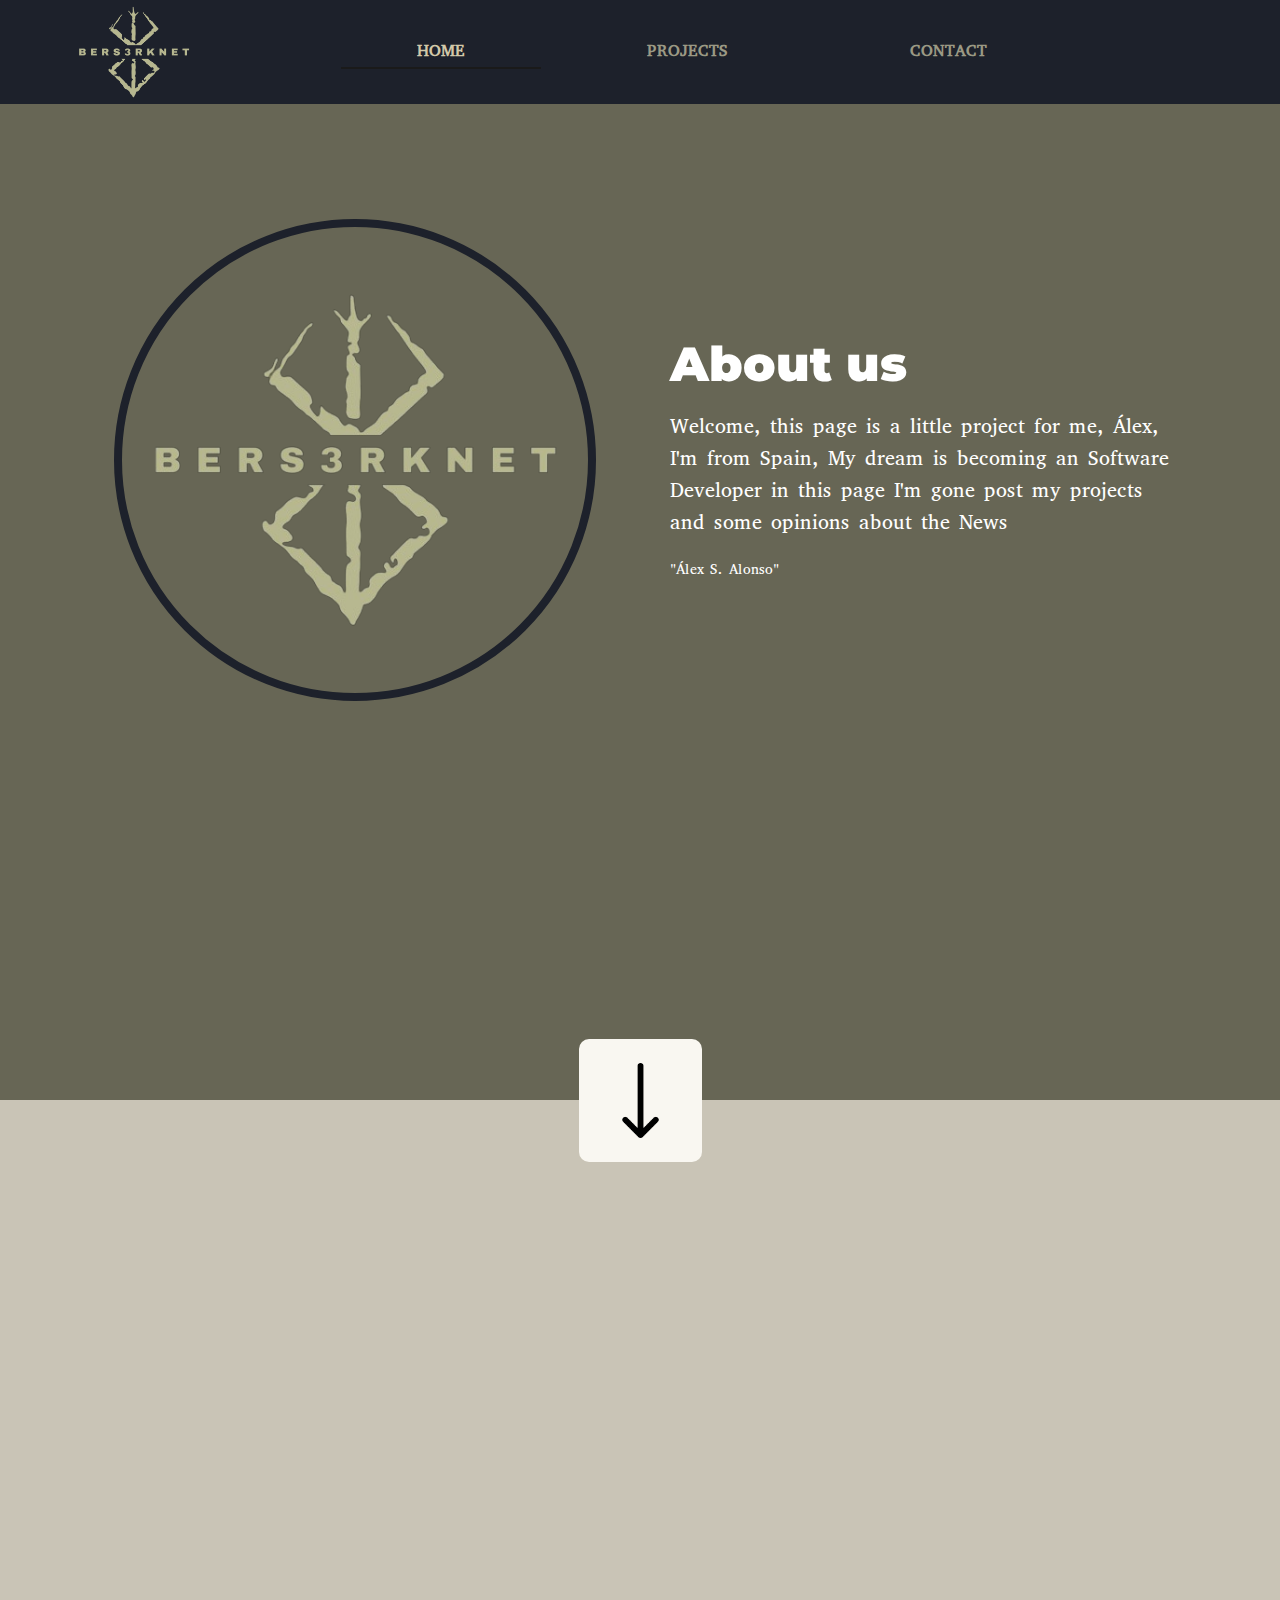
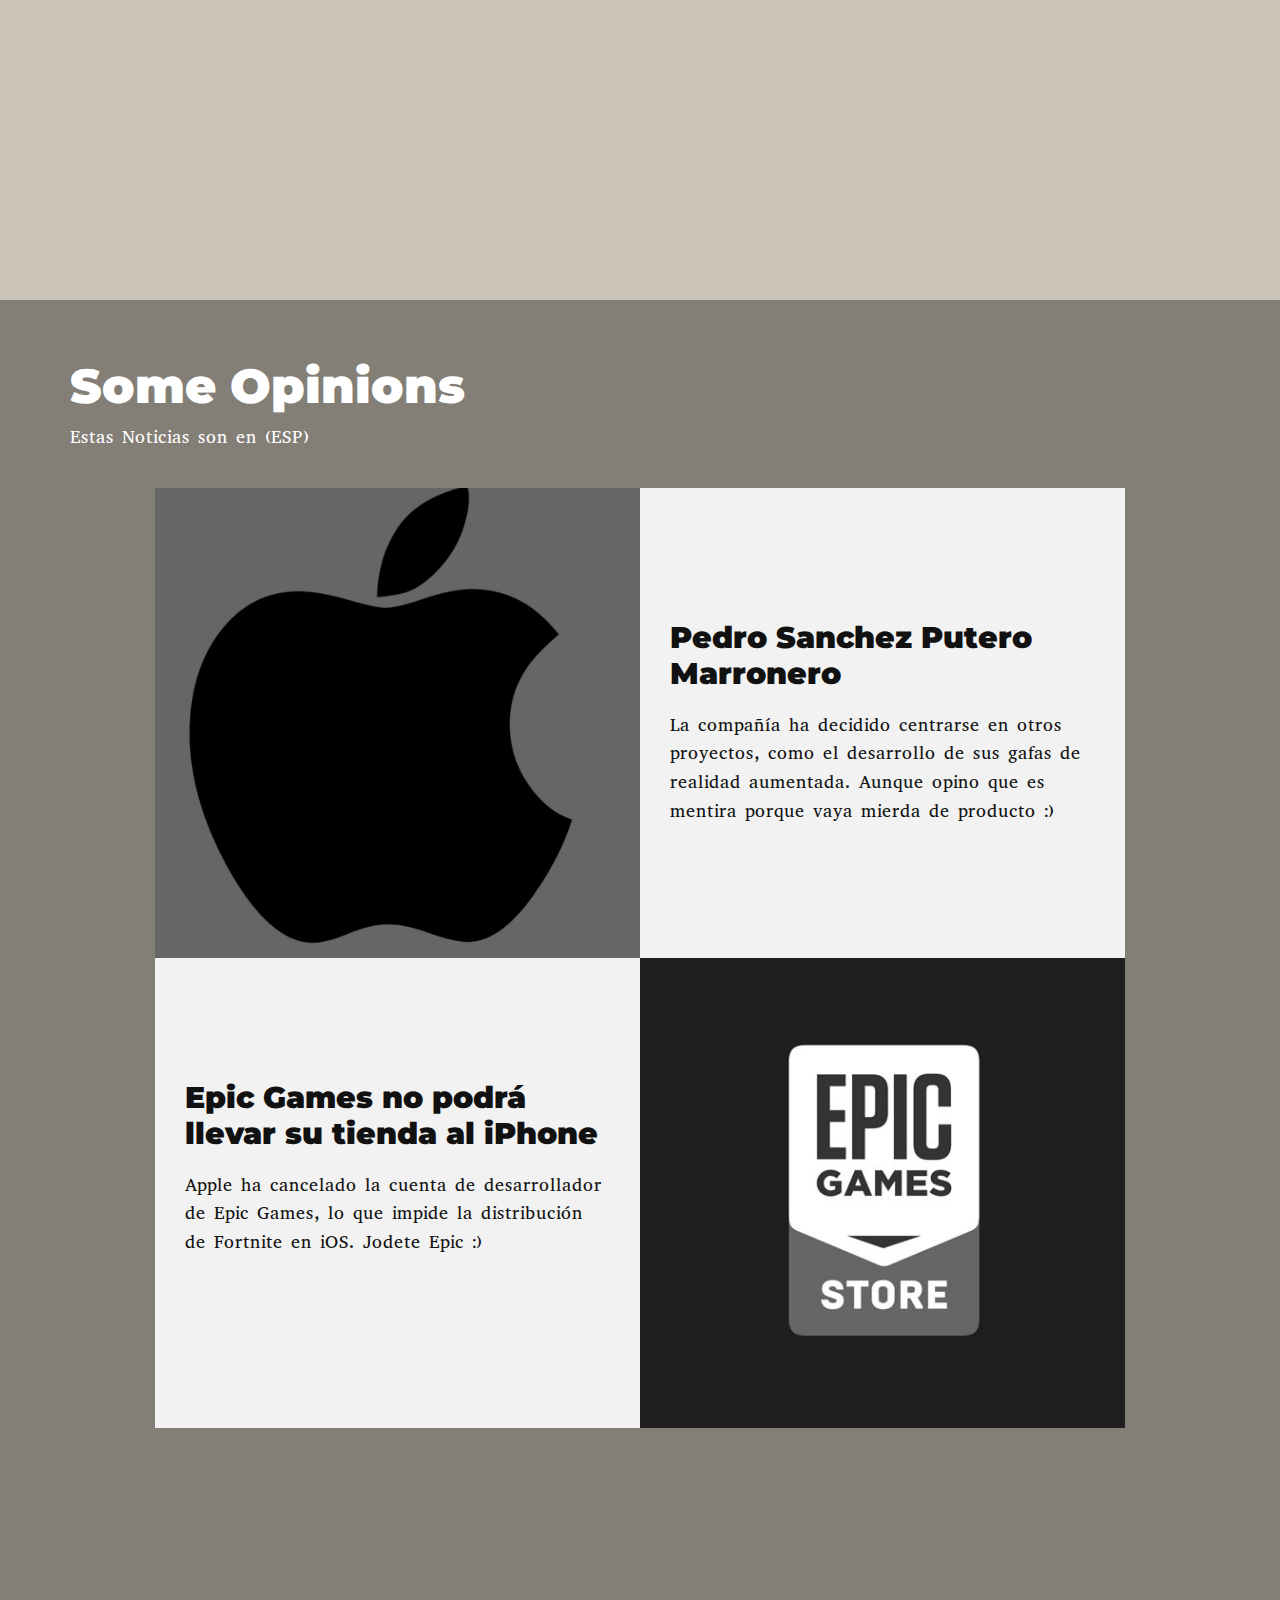
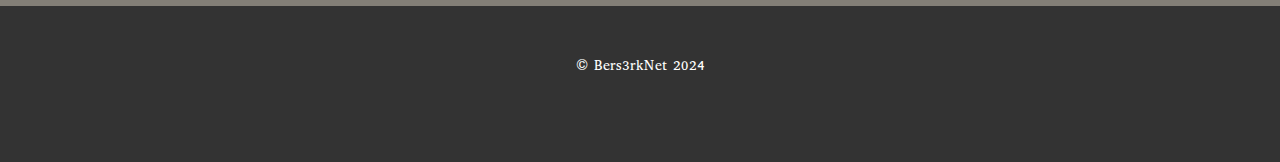
<file: index.html>
<!DOCTYPE html>
<html style="font-size: 16px;" lang="es"><head>
    <meta name="viewport" content="width=device-width, initial-scale=1.0">
    <meta charset="utf-8">
    <meta name="keywords" content="Proyecto​">
    <meta name="description" content="">
    <title>Home</title>
    <link rel="stylesheet" href="nicepage.css" media="screen">
<link rel="stylesheet" href="Home.css" media="screen">
    <script class="u-script" type="text/javascript" src="jquery-1.9.1.min.js" defer=""></script>
    <script class="u-script" type="text/javascript" src="nicepage.js" defer=""></script>
    <link id="u-theme-google-font" rel="stylesheet" href="https://fonts.googleapis.com/css?family=Abyssinica+SIL:400">
    <link id="u-page-google-font" rel="stylesheet" href="https://fonts.googleapis.com/css?family=Montserrat:100,100i,200,200i,300,300i,400,400i,500,500i,600,600i,700,700i,800,800i,900,900i">
    
    
    
    
    
    
    <script type="application/ld+json">{
		"@context": "http://schema.org",
		"@type": "Organization",
		"name": "Bers3rkNet",
		"url": "/",
		"logo": "images/logo.png"
}</script>
    <meta name="theme-color" content="#595650">
    <meta property="og:title" content="Home">
    <meta property="og:description" content="">
    <meta property="og:type" content="website">
    <link rel="canonical" href="/">
  <meta data-intl-tel-input-cdn-path="intlTelInput/"></head>
  <body data-home-page="https://bers3rknet.nicepage.io/index.html?version=ae105687-ed9c-8b6d-778a-a7535161b0ea" data-home-page-title="Home" data-path-to-root="./images" data-include-products="false" class="u-body u-overlap u-overlap-contrast u-overlap-transparent u-palette-1-base u-xl-mode" data-lang="es"><header class="u-align-center-sm u-align-center-xs u-clearfix u-header u-palette-2-base u-sticky u-sticky-aa72 u-header" id="sec-204b"><div class="u-clearfix u-sheet u-sheet-1">
        <a href="index.html" class="u-image u-logo u-image-1" data-image-width="500" data-image-height="500" title="Home">
          <img src="images/logo.png" class="u-logo-image u-logo-image-1">
        </a>
        <nav class="u-align-left u-menu u-menu-one-level u-offcanvas u-menu-1" data-position="menu" data-responsive-from="MD">
          <div class="menu-collapse" style="font-size: 1rem; letter-spacing: 0px; font-weight: 700; text-transform: uppercase;">
            <a class="u-button-style u-custom-active-border-color u-custom-border u-custom-border-color u-custom-borders u-custom-hover-border-color u-custom-padding-bottom u-custom-text-active-color u-custom-text-color u-custom-text-hover-color u-custom-top-bottom-menu-spacing u-nav-link" href="#" style="padding: 8px 4px; font-size: calc(1em + 16px);">
              <svg class="u-svg-link" preserveAspectRatio="xMidYMin slice" viewBox="0 0 302 302" style=""><use xlink:href="#svg-8a8f"></use></svg>
              <svg xmlns="http://www.w3.org/2000/svg" xmlns:xlink="http://www.w3.org/1999/xlink" version="1.1" id="svg-8a8f" x="0px" y="0px" viewBox="0 0 302 302" style="enable-background:new 0 0 302 302;" xml:space="preserve" class="u-svg-content"><g><rect y="36" width="302" height="30"></rect><rect y="236" width="302" height="30"></rect><rect y="136" width="302" height="30"></rect>
</g><g></g><g></g><g></g><g></g><g></g><g></g><g></g><g></g><g></g><g></g><g></g><g></g><g></g><g></g><g></g></svg>
            </a>
          </div>
          <div class="u-custom-menu u-nav-container">
            <ul class="u-nav u-spacing-30 u-unstyled u-nav-1"><li class="u-nav-item"><a class="u-border-2 u-border-active-grey-90 u-border-hover-grey-50 u-border-no-left u-border-no-right u-border-no-top u-button-style u-nav-link u-text-active-palette-3-light-1 u-text-hover-palette-5-light-3 u-text-palette-5-dark-1" href="index.html" style="padding: 8px 76px;">Home</a>
</li><li class="u-nav-item"><a class="u-border-2 u-border-active-grey-90 u-border-hover-grey-50 u-border-no-left u-border-no-right u-border-no-top u-button-style u-nav-link u-text-active-palette-3-light-1 u-text-hover-palette-5-light-3 u-text-palette-5-dark-1" href="Projects.html" style="padding: 8px 76px;">Projects</a>
</li><li class="u-nav-item"><a class="u-border-2 u-border-active-grey-90 u-border-hover-grey-50 u-border-no-left u-border-no-right u-border-no-top u-button-style u-nav-link u-text-active-palette-3-light-1 u-text-hover-palette-5-light-3 u-text-palette-5-dark-1" href="Contact.html" style="padding: 8px 71px 8px 76px;">Contact</a>
</li></ul>
          </div>
          <div class="u-custom-menu u-nav-container-collapse">
            <div class="u-align-center u-black u-container-style u-inner-container-layout u-opacity u-opacity-85 u-sidenav u-sidenav-1" data-offcanvas-width="150">
              <div class="u-inner-container-layout u-sidenav-overflow">
                <div class="u-menu-close"></div>
                <ul class="u-align-center u-nav u-popupmenu-items u-unstyled u-nav-2"><li class="u-nav-item"><a class="u-button-style u-nav-link" href="index.html">Home</a>
</li><li class="u-nav-item"><a class="u-button-style u-nav-link" href="Projects.html">Projects</a>
</li><li class="u-nav-item"><a class="u-button-style u-nav-link" href="Contact.html">Contact</a>
</li></ul>
              </div>
            </div>
            <div class="u-black u-menu-overlay u-opacity u-opacity-70"></div>
          </div>
        </nav>
      </div><style class="u-sticky-style" data-style-id="aa72">.u-sticky-fixed.u-sticky-aa72:before, .u-body.u-sticky-fixed .u-sticky-aa72:before {
borders: top right bottom left !important; border-color: #1d212b !important; border-width: 2px !important
}</style></header>
    <section class="u-clearfix u-palette-5-dark-2 u-section-1" id="sec-9891">
      <div class="u-clearfix u-sheet u-sheet-1">
        <div class="data-layout-selected u-clearfix u-expanded-width u-layout-wrap u-layout-wrap-1">
          <div class="u-layout">
            <div class="u-layout-row">
              <div class="u-container-style u-layout-cell u-size-30 u-layout-cell-1">
                <div class="u-container-layout u-container-layout-1">
                  <div class="u-border-8 u-border-palette-2-base u-image u-image-circle u-image-1" alt="" data-image-width="500" data-image-height="500"></div>
                </div>
              </div>
              <div class="u-container-style u-layout-cell u-size-30 u-layout-cell-2">
                <div class="u-container-layout u-container-layout-2">
                  <h2 class="u-text u-text-default-lg u-text-default-md u-text-default-xl u-text-1" data-animation-name="customAnimationIn" data-animation-duration="2000" data-animation-delay="0">About us </h2>
                  <p class="u-text u-text-default u-text-2"> Welcome, this page is a little project for me, Álex, I'm from Spain, My dream is becoming an Software Developer in this page I'm gone post my projects and some opinions about the News </p>
                  <p class="u-text u-text-default u-text-3">"Álex S. Alonso" </p>
                </div>
              </div>
            </div>
          </div>
        </div>
      </div>
    </section>
    <section class="u-align-center u-clearfix u-palette-4-light-1 u-section-2" id="carousel_b2f8">
      
      
      
      
      
      
      
      
      
      <div class="u-clearfix u-sheet u-sheet-1"><span class="u-align-center u-file-icon u-icon u-icon-rounded u-palette-3-light-3 u-radius u-icon-1" data-custom-animation="{&quot;animation&quot;:{&quot;XXL&quot;:{&quot;steps&quot;:[],&quot;hidden&quot;:false,&quot;start&quot;:{&quot;at&quot;:&quot;bottom&quot;,&quot;off&quot;:0},&quot;end&quot;:{&quot;at&quot;:&quot;top&quot;,&quot;off&quot;:0}},&quot;XL&quot;:{&quot;steps&quot;:[{&quot;dist&quot;:0.5,&quot;skip&quot;:0,&quot;blur&quot;:0,&quot;sticky&quot;:false,&quot;fixed&quot;:false,&quot;mx&quot;:0,&quot;my&quot;:0,&quot;op&quot;:1,&quot;rot&quot;:0,&quot;sx&quot;:1,&quot;sy&quot;:1,&quot;bgy&quot;:0}],&quot;hidden&quot;:false,&quot;start&quot;:{&quot;at&quot;:&quot;bottom&quot;,&quot;off&quot;:0},&quot;end&quot;:{&quot;at&quot;:&quot;top&quot;,&quot;off&quot;:0}},&quot;LG&quot;:{&quot;steps&quot;:[],&quot;hidden&quot;:false,&quot;start&quot;:{&quot;at&quot;:&quot;bottom&quot;,&quot;off&quot;:0},&quot;end&quot;:{&quot;at&quot;:&quot;top&quot;,&quot;off&quot;:0}},&quot;MD&quot;:{&quot;steps&quot;:[],&quot;hidden&quot;:false,&quot;start&quot;:{&quot;at&quot;:&quot;bottom&quot;,&quot;off&quot;:0},&quot;end&quot;:{&quot;at&quot;:&quot;top&quot;,&quot;off&quot;:0}},&quot;SM&quot;:{&quot;steps&quot;:[],&quot;hidden&quot;:true,&quot;start&quot;:{&quot;at&quot;:&quot;bottom&quot;,&quot;off&quot;:0},&quot;end&quot;:{&quot;at&quot;:&quot;top&quot;,&quot;off&quot;:0}},&quot;XS&quot;:{&quot;steps&quot;:[],&quot;hidden&quot;:true,&quot;start&quot;:{&quot;at&quot;:&quot;bottom&quot;,&quot;off&quot;:0},&quot;end&quot;:{&quot;at&quot;:&quot;top&quot;,&quot;off&quot;:0}}},&quot;container&quot;:&quot;&quot;}"><img src="images/545678-01c12dbf.png" alt=""></span>
        <h2 class="u-align-center u-text u-text-default u-text-palette-1-base u-text-1" data-animation-name="customAnimationIn" data-animation-duration="1500" data-animation-delay="500">Skills</h2>
        <div class="u-expanded-width u-list u-list-1">
          <div class="u-repeater u-repeater-1">
            <div class="u-align-center u-border-2 u-border-grey-10 u-container-style u-list-item u-radius-20 u-repeater-item u-shape-rectangle u-video-cover u-white u-list-item-1" data-animation-direction="Up" data-animation-name="customAnimationIn" data-animation-duration="1500">
              <div class="u-container-layout u-similar-container u-container-layout-1">
                <div class="u-container-align-center-md u-container-align-center-sm u-container-align-center-xs u-container-style u-expanded-width u-group u-shape-rectangle u-group-1">
                  <div class="u-container-layout"><span class="u-align-center u-file-icon u-hover-feature u-icon u-text-palette-3-base u-icon-2" data-animation-name="" data-animation-duration="0" data-animation-delay="0" data-animation-direction=""><img src="images/6132222-d18897ec.png" alt=""></span>
                    <h6 class="u-align-center u-hover-feature u-text u-text-palette-1-base u-text-2">C++ </h6>
                  </div>
                </div>
              </div>
            </div>
            <div class="u-align-center u-border-2 u-border-grey-10 u-container-style u-list-item u-radius-20 u-repeater-item u-shape-rectangle u-video-cover u-white u-list-item-2" data-animation-direction="Up" data-animation-name="customAnimationIn" data-animation-duration="1500">
              <div class="u-container-layout u-similar-container u-container-layout-3">
                <div class="u-container-style u-expanded-width u-group u-shape-rectangle u-group-2">
                  <div class="u-container-layout"><span class="u-align-center u-file-icon u-hover-feature u-icon u-text-palette-3-base u-icon-3" data-animation-name="" data-animation-duration="0" data-animation-delay="0" data-animation-direction=""><img src="images/1038032-6e60b612.png" alt=""></span>
                    <h6 class="u-align-center u-hover-feature u-text u-text-palette-1-base u-text-3">Esports </h6>
                  </div>
                </div>
              </div>
            </div>
            <div class="u-align-center u-border-2 u-border-grey-10 u-container-style u-list-item u-radius-20 u-repeater-item u-shape-rectangle u-video-cover u-white u-list-item-3" data-animation-direction="Up" data-animation-name="customAnimationIn" data-animation-duration="1500">
              <div class="u-container-layout u-similar-container u-container-layout-5">
                <div class="u-container-style u-expanded-width u-group u-shape-rectangle u-group-3">
                  <div class="u-container-layout"><span class="u-align-center u-file-icon u-hover-feature u-icon u-text-palette-3-base u-icon-4" data-animation-name="" data-animation-duration="0" data-animation-delay="0" data-animation-direction=""><img src="images/Captura_de_pantalla_2024-03-10_231313-removebg-preview-851af1f7.png" alt=""></span>
                    <h6 class="u-align-center u-hover-feature u-text u-text-palette-1-base u-text-4">Unity</h6>
                  </div>
                </div>
              </div>
            </div>
            <div class="u-align-center u-border-2 u-border-grey-10 u-container-style u-list-item u-radius-20 u-repeater-item u-shape-rectangle u-video-cover u-white u-list-item-4" data-animation-direction="Up" data-animation-name="customAnimationIn" data-animation-duration="1500">
              <div class="u-container-layout u-similar-container u-container-layout-7">
                <div class="u-container-style u-expanded-width u-group u-shape-rectangle u-group-4">
                  <div class="u-container-layout"><span class="u-align-center u-file-icon u-hover-feature u-icon u-text-palette-3-base u-icon-5" data-animation-name="" data-animation-duration="0" data-animation-delay="0" data-animation-direction=""><img src="images/14449398-af5b57f5.png" alt=""></span>
                    <h6 class="u-align-center u-hover-feature u-text u-text-palette-1-base u-text-5">Linux &amp; windows </h6>
                  </div>
                </div>
              </div>
            </div>
            <div class="u-align-center u-border-2 u-border-grey-10 u-container-style u-list-item u-radius-20 u-repeater-item u-shape-rectangle u-video-cover u-white u-list-item-5" data-animation-direction="Up" data-animation-name="customAnimationIn" data-animation-duration="1500">
              <div class="u-container-layout u-similar-container u-container-layout-9">
                <div class="u-container-style u-expanded-width u-group u-shape-rectangle u-group-5">
                  <div class="u-container-layout"><span class="u-align-center u-file-icon u-hover-feature u-icon u-text-palette-3-base u-icon-6" data-animation-name="" data-animation-duration="0" data-animation-delay="0" data-animation-direction=""><img src="images/1377790-e57f9c76.png" alt=""></span>
                    <h6 class="u-align-center u-hover-feature u-text u-text-palette-1-base u-text-6">VR</h6>
                  </div>
                </div>
              </div>
            </div>
          </div>
        </div>
      </div>
      
      
      
      
      
      
      
      
      
      
      
      
      
      
      
    </section>
    <section class="u-align-center u-clearfix u-palette-1-dark-1 u-section-3" id="carousel_a73a">
      <div class="u-clearfix u-sheet u-sheet-1">
        <h2 class="u-align-left u-text u-text-default u-text-1">Some Opinions </h2>
        <p class="u-align-left u-text u-text-default u-text-2">Estas Noticias son en (ESP)</p>
        <div class="data-layout-selected u-clearfix u-expanded-width-sm u-expanded-width-xs u-grey-60 u-layout-wrap u-layout-wrap-1">
          <div class="u-layout">
            <div class="u-layout-col">
              <div class="u-size-30">
                <div class="u-layout-row">
                  <div class="u-container-align-center u-container-style u-image u-image-default u-layout-cell u-size-30 u-image-1" data-image-width="552" data-image-height="586">
                    <div class="u-container-layout u-container-layout-1"></div>
                  </div>
                  <div class="u-container-align-left u-container-style u-grey-5 u-layout-cell u-size-30 u-layout-cell-2">
                    <div class="u-container-layout u-container-layout-2">
                      <h3 class="u-align-left u-text u-text-3"> Pedro Sanchez Putero Marronero</h3>
                      <p class="u-align-left u-text u-text-4"> La compañía ha decidido centrarse en otros proyectos, como el desarrollo de sus gafas de realidad aumentada. Aunque opino que es mentira porque vaya mierda de producto :)</p>
                    </div>
                  </div>
                </div>
              </div>
              <div class="u-size-30">
                <div class="u-layout-row">
                  <div class="u-container-align-left u-container-style u-grey-5 u-layout-cell u-size-30 u-layout-cell-3">
                    <div class="u-container-layout u-container-layout-3">
                      <h3 class="u-align-left u-text u-text-5"> Epic Games no podrá llevar su tienda al iPhone</h3>
                      <p class="u-align-left u-text u-text-6"> Apple ha cancelado la cuenta de desarrollador de Epic Games, lo que impide la distribución de Fortnite en iOS. Jodete Epic :)</p>
                    </div>
                  </div>
                  <div class="u-container-align-center u-container-style u-image u-layout-cell u-size-30 u-image-2" data-image-width="878" data-image-height="494">
                    <div class="u-container-layout u-container-layout-4"></div>
                  </div>
                </div>
              </div>
            </div>
          </div>
        </div>
      </div>
    </section>
    <style class="u-overlap-style">.u-overlap:not(.u-sticky-scroll) .u-header {
background-color: #1d212b !important; transparency: 100 !important
}</style>
    
    
    
    
    <footer class="u-align-center u-clearfix u-footer u-grey-80 u-footer" id="sec-9d95"><div class="u-clearfix u-sheet u-sheet-1">
        <p class="u-small-text u-text u-text-variant u-text-1">© Bers3rkNet​ 2024</p>
      </div></footer>
  
</body></html>
</file>
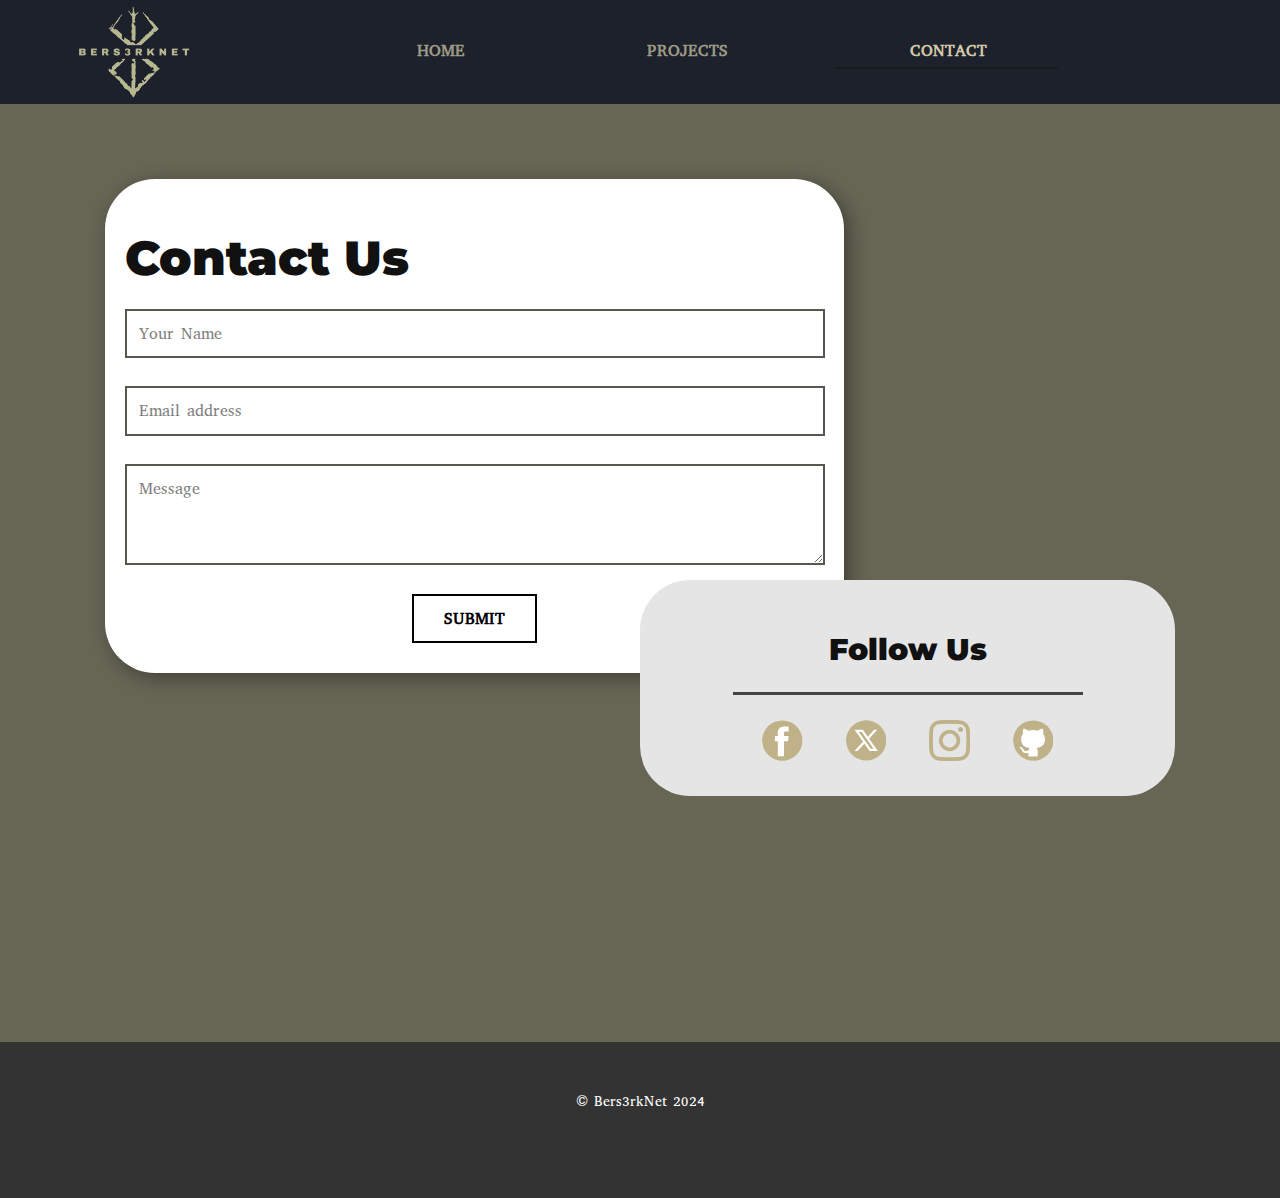
<file: Contact.html>
<!DOCTYPE html>
<html style="font-size: 16px;" lang="es"><head>
    <meta name="viewport" content="width=device-width, initial-scale=1.0">
    <meta charset="utf-8">
    <meta name="keywords" content="Proyecto​">
    <meta name="description" content="">
    <title>Contact</title>
    <link rel="stylesheet" href="./nicepage.css" media="screen">
<link rel="stylesheet" href="Contact.css" media="screen">
    <script class="u-script" type="text/javascript" src="./jquery-1.9.1.min.js" defer=""></script>
    <script class="u-script" type="text/javascript" src="./nicepage.js" defer=""></script>
    <meta name="referrer" content="origin">
    <link id="u-theme-google-font" rel="stylesheet" href="https://fonts.googleapis.com/css?family=Abyssinica+SIL:400">
    <link id="u-page-google-font" rel="stylesheet" href="https://fonts.googleapis.com/css?family=Montserrat:100,100i,200,200i,300,300i,400,400i,500,500i,600,600i,700,700i,800,800i,900,900i">
    
    
    
    
    <script type="application/ld+json">{
		"@context": "http://schema.org",
		"@type": "Organization",
		"name": "Bers3rkNet",
		"logo": "./images/logo.png"
}</script>
    <meta name="theme-color" content="#595650">
    <meta property="og:title" content="Contact">
    <meta property="og:description" content="">
    <meta property="og:type" content="website">
  <script>
    function gdprConfirmed() {
        return true;
    }
    function dynamicLoadScript(src) {
        var script = document.createElement('script');
        script.src = src && typeof src === 'string' ? src : 'https://www.google.com/recaptcha/api.js?render=6Le6TJQpAAAAAPBs5AmnxW7NNNov5ghSZXFm0aUK';
        script.async = true;
        document.body.appendChild(script);
        script.onload = function() {
            let event = new CustomEvent("recaptchaLoaded");
            document.dispatchEvent(event);
        };
    }
    document.addEventListener('DOMContentLoaded', function () {
        var confirmButton = document.querySelector('.u-cookies-consent .u-button-confirm');
        if (confirmButton) {
            confirmButton.onclick = dynamicLoadScript;
        }
    });
    </script>
    <script>
        document.addEventListener("DOMContentLoaded", function(){
            if (!gdprConfirmed()) {
                return;
            }
            dynamicLoadScript();
        });
    </script>
    <script>
        document.addEventListener("recaptchaLoaded", function() {
            if (!gdprConfirmed()) {
                return;
            }
            (function (grecaptcha, sitekey, actions) {
                var recaptcha = {
                    execute: function (action, submitFormCb) {
                        try {
                            grecaptcha.execute(
                                sitekey,
                                {action: action}
                            ).then(function (token) {
                                var forms = document.getElementsByTagName('form');

                                for (var i = 0; i < forms.length; i++) {
                                    var fields = forms[i].getElementsByTagName('input');

                                    for (var j = 0; j < fields.length; j++) {
                                        var field = fields[j];

                                        if ('recaptchaResponse' === field.getAttribute('name')) {
                                            field.setAttribute('value', token);
                                            break;
                                        }
                                    }
                                }
                                submitFormCb();
                            });
                        } catch (e) {
                            var formError = document.querySelector('.u-form-send-error');

                            if (formError) {
                                formError.innerText = 'Error de propietario del Sitio: ' + e.message.replace(/:[\s\S]*/, '');
                                formError.style.display = 'block';
                            }
                        }
                    },

                    executeContact: function (submitFormCb) {
                        recaptcha.execute(actions['contact'], submitFormCb);
                    }
                };

                window.recaptchaObject = recaptcha;
            })(
                grecaptcha,
                
                '6Le6TJQpAAAAAPBs5AmnxW7NNNov5ghSZXFm0aUK',
                {'contact': 'contact'}
            );
        });
    </script>
<meta data-intl-tel-input-cdn-path="intlTelInput/"></head>
  <body data-path-to-root="./" data-include-products="false" class="u-body u-overlap u-overlap-contrast u-overlap-transparent u-xl-mode" data-lang="es"><header class="u-align-center-sm u-align-center-xs u-clearfix u-header u-palette-2-base u-sticky u-sticky-aa72 u-header" id="sec-204b"><div class="u-clearfix u-sheet u-sheet-1">
        <a href="index.html" class="u-image u-logo u-image-1" data-image-width="500" data-image-height="500" title="Home">
          <img src="./images/logo.png" class="u-logo-image u-logo-image-1">
        </a>
        <nav class="u-align-left u-menu u-menu-one-level u-offcanvas u-menu-1" data-position="menu" data-responsive-from="MD">
          <div class="menu-collapse" style="font-size: 1rem; letter-spacing: 0px; font-weight: 700; text-transform: uppercase;">
            <a class="u-button-style u-custom-active-border-color u-custom-border u-custom-border-color u-custom-borders u-custom-hover-border-color u-custom-padding-bottom u-custom-text-active-color u-custom-text-color u-custom-text-hover-color u-custom-top-bottom-menu-spacing u-nav-link" href="#" style="padding: 8px 4px; font-size: calc(1em + 16px);">
              <svg class="u-svg-link" preserveAspectRatio="xMidYMin slice" viewBox="0 0 302 302" style=""><use xlink:href="#svg-8a8f"></use></svg>
              <svg xmlns="http://www.w3.org/2000/svg" xmlns:xlink="http://www.w3.org/1999/xlink" version="1.1" id="svg-8a8f" x="0px" y="0px" viewBox="0 0 302 302" style="enable-background:new 0 0 302 302;" xml:space="preserve" class="u-svg-content"><g><rect y="36" width="302" height="30"></rect><rect y="236" width="302" height="30"></rect><rect y="136" width="302" height="30"></rect>
</g><g></g><g></g><g></g><g></g><g></g><g></g><g></g><g></g><g></g><g></g><g></g><g></g><g></g><g></g><g></g></svg>
            </a>
          </div>
          <div class="u-custom-menu u-nav-container">
            <ul class="u-nav u-spacing-30 u-unstyled u-nav-1"><li class="u-nav-item"><a class="u-border-2 u-border-active-grey-90 u-border-hover-grey-50 u-border-no-left u-border-no-right u-border-no-top u-button-style u-nav-link u-text-active-palette-3-light-1 u-text-hover-palette-5-light-3 u-text-palette-5-dark-1" href="index.html" style="padding: 8px 76px;">Home</a>
</li><li class="u-nav-item"><a class="u-border-2 u-border-active-grey-90 u-border-hover-grey-50 u-border-no-left u-border-no-right u-border-no-top u-button-style u-nav-link u-text-active-palette-3-light-1 u-text-hover-palette-5-light-3 u-text-palette-5-dark-1" href="Projects.html" style="padding: 8px 76px;">Projects</a>
</li><li class="u-nav-item"><a class="u-border-2 u-border-active-grey-90 u-border-hover-grey-50 u-border-no-left u-border-no-right u-border-no-top u-button-style u-nav-link u-text-active-palette-3-light-1 u-text-hover-palette-5-light-3 u-text-palette-5-dark-1" href="Contact.html" style="padding: 8px 71px 8px 76px;">Contact</a>
</li></ul>
          </div>
          <div class="u-custom-menu u-nav-container-collapse">
            <div class="u-align-center u-black u-container-style u-inner-container-layout u-opacity u-opacity-85 u-sidenav u-sidenav-1" data-offcanvas-width="150">
              <div class="u-inner-container-layout u-sidenav-overflow">
                <div class="u-menu-close"></div>
                <ul class="u-align-center u-nav u-popupmenu-items u-unstyled u-nav-2"><li class="u-nav-item"><a class="u-button-style u-nav-link" href="index.html">Home</a>
</li><li class="u-nav-item"><a class="u-button-style u-nav-link" href="Projects.html">Projects</a>
</li><li class="u-nav-item"><a class="u-button-style u-nav-link" href="Contact.html">Contact</a>
</li></ul>
              </div>
            </div>
            <div class="u-black u-menu-overlay u-opacity u-opacity-70"></div>
          </div>
        </nav>
      </div><style class="u-sticky-style" data-style-id="aa72">.u-sticky-fixed.u-sticky-aa72:before, .u-body.u-sticky-fixed .u-sticky-aa72:before {
borders: top right bottom left !important; border-color: #1d212b !important; border-width: 2px !important
}</style></header>
    <section class="u-clearfix u-palette-5-dark-2 u-section-1" id="carousel_dcbe">
      <div class="u-clearfix u-sheet u-sheet-1">
        <div class="u-align-left u-container-style u-expanded-width-md u-expanded-width-sm u-expanded-width-xs u-group u-radius u-shape-round u-white u-group-1">
          <div class="u-container-layout u-container-layout-1">
            <h2 class="u-align-left u-text u-text-1">Contact Us</h2>
            <div class="custom-expanded u-align-left u-form u-form-1">
              <form action="https://forms.nicepagesrv.com/v2/form/process" class="u-clearfix u-form-spacing-28 u-form-vertical u-inner-form" style="padding: 0px;" source="email" name="form">
                <div class="u-form-group u-form-name">
                  <label for="name-5a14" class="u-form-control-hidden u-label" wfd-invisible="true">Name</label>
                  <input type="text" placeholder="Your Name" id="name-5a14" name="name" class="u-border-2 u-border-palette-1-base u-input u-input-rectangle" required="">
                </div>
                <div class="u-form-email u-form-group">
                  <label for="email-5a14" class="u-form-control-hidden u-label" wfd-invisible="true">Email</label>
                  <input type="email" placeholder="Email address" id="email-5a14" name="email" class="u-border-2 u-border-palette-1-base u-input u-input-rectangle" required="">
                </div>
                <div class="u-form-group u-form-message">
                  <label for="message-5a14" class="u-form-control-hidden u-label" wfd-invisible="true">Message</label>
                  <textarea placeholder="Message" rows="3" cols="50" id="message-5a14" name="message" class="u-border-2 u-border-palette-1-base u-input u-input-rectangle" required="required"></textarea>
                </div>
                <div class="u-align-center u-form-group u-form-submit">
                  <a href="#" class="u-border-2 u-border-black u-btn u-btn-submit u-button-style u-hover-black u-none u-text-black u-text-hover-white u-btn-1">Submit</a>
                  <input type="submit" value="submit" class="u-form-control-hidden" wfd-invisible="true">
                </div>
                <div class="u-form-send-message u-form-send-success" wfd-invisible="true"> Thank you! Your message has been sent. </div>
                <div class="u-form-send-error u-form-send-message" wfd-invisible="true"> Unable to send your message. Please fix errors then try again. </div>
                <input type="hidden" value="" name="recaptchaResponse" wfd-invisible="true">
                <input type="hidden" name="formServices" value="ee898ba0-ca3d-06c7-d34c-6838cb59fc59">
                <input type="hidden" name="siteKey" value="6Le6TJQpAAAAAPBs5AmnxW7NNNov5ghSZXFm0aUK">
              </form>
            </div>
          </div>
        </div>
        <div class="u-container-style u-expanded-width-xs u-grey-10 u-group u-radius u-shape-round u-group-2">
          <div class="u-container-layout u-container-layout-2">
            <h3 class="u-align-center u-text u-text-default-lg u-text-default-md u-text-default-sm u-text-default-xl u-text-2">Follow Us </h3>
            <div class="u-align-center u-border-4 u-border-palette-3-dark-3 u-line u-line-horizontal u-line-1"></div>
            <div class="u-align-center u-border-3 u-border-palette-2-base u-line u-line-horizontal u-line-2"></div>
            <div class="u-align-center u-border-3 u-border-grey-dark-1 u-line u-line-horizontal u-line-3"></div>
            <div class="u-align-center u-border-3 u-border-grey-dark-1 u-line u-line-horizontal u-line-4"></div>
            <div class="u-align-center u-border-3 u-border-grey-dark-1 u-hover-feature u-line u-line-horizontal u-line-5"></div>
            <div class="u-social-icons u-spacing-43 u-social-icons-1">
              <a class="u-social-url" title="facebook" target="_blank" href="https://facebook.com/name"><span class="u-icon u-social-facebook u-social-icon u-text-palette-3-base u-icon-1"><svg class="u-svg-link" preserveAspectRatio="xMidYMin slice" viewBox="0 0 112 112" style=""><use xlink:href="#svg-fae7"></use></svg><svg class="u-svg-content" viewBox="0 0 112 112" x="0" y="0" id="svg-fae7"><circle fill="currentColor" cx="56.1" cy="56.1" r="55"></circle><path fill="#FFFFFF" d="M73.5,31.6h-9.1c-1.4,0-3.6,0.8-3.6,3.9v8.5h12.6L72,58.3H60.8v40.8H43.9V58.3h-8V43.9h8v-9.2
c0-6.7,3.1-17,17-17h12.5v13.9H73.5z"></path></svg></span>
              </a>
              <a class="u-social-url" title="twitter" target="_blank" href="https://twitter.com/name"><span class="u-icon u-social-icon u-social-twitter u-text-palette-3-base u-icon-2"><svg class="u-svg-link" preserveAspectRatio="xMidYMin slice" viewBox="0 0 112.2 112.2" style=""><use xlink:href="#svg-b98e"></use></svg><svg class="u-svg-content" viewBox="0 0 112.2 112.2" x="0px" y="0px" id="svg-b98e"><circle fill="currentColor" cx="56" cy="56" r="55"></circle><path fill="#FFFFFF" d="M63.9,51l22.4-24h-8.6L60.3,45.9L46.9,27H24l23.3,32.8L24,85h8.2L51,64.9L65.3,85H88L63.9,51z M55.3,60.2
l-3.7-5.1L35.7,33.1h8.1l12.3,17.2l3.7,5.1l16.6,23.4h-7.8L55.3,60.2z"></path></svg></span>
              </a>
              <a class="u-social-url" title="instagram" target="_blank" href="https://instagram.com/name"><span class="u-file-icon u-icon u-social-icon u-social-instagram u-text-palette-3-base u-icon-3"><img src="./images/1384031-92e9e46f.png" alt=""></span>
              </a>
              <a class="u-social-url" target="_blank" data-type="Github" title="Github" href=""><span class="u-icon u-social-github u-social-icon u-text-palette-3-base u-icon-4"><svg class="u-svg-link" preserveAspectRatio="xMidYMin slice" viewBox="0 0 112 112" style=""><use xlink:href="#svg-23ae"></use></svg><svg class="u-svg-content" viewBox="0 0 112 112" x="0" y="0" id="svg-23ae"><circle fill="currentColor" cx="56.1" cy="56.1" r="55"></circle><path fill="#FFFFFF" d="M88,51.3c0-5.5-1.9-10.2-5.3-13.7c0.6-1.3,2.3-6.5-0.5-13.5c0,0-4.2-1.4-14,5.3c-4.1-1.1-8.4-1.7-12.7-1.8
	c-4.3,0-8.7,0.6-12.7,1.8c-9.7-6.6-14-5.3-14-5.3c-2.8,7-1,12.2-0.5,13.5C25,41.2,23,45.7,23,51.3c0,19.6,11.9,23.9,23.3,25.2
	c-1.5,1.3-2.8,3.5-3.2,6.8c-3,1.3-10.2,3.6-14.9-4.3c0,0-2.7-4.9-7.8-5.3c0,0-5-0.1-0.4,3.1c0,0,3.3,1.6,5.6,7.5c0,0,3,9.1,17.2,6
	c0,4.3,0.1,8.3,0.1,9.5h25.2c0-1.7,0.1-7.2,0.1-14c0-4.7-1.7-7.9-3.4-9.4C76,75.2,88,70.9,88,51.3z"></path></svg></span>
              </a>
            </div>
            <div class="u-border-3 u-border-grey-dark-1 u-line u-line-horizontal u-line-6"></div>
          </div>
        </div>
      </div>
      
    </section>
    <style class="u-overlap-style">.u-overlap:not(.u-sticky-scroll) .u-header {
background-color: #1d212b !important
}</style>
    
    
    
    
    <footer class="u-align-center u-clearfix u-footer u-grey-80 u-footer" id="sec-9d95"><div class="u-clearfix u-sheet u-sheet-1">
        <p class="u-small-text u-text u-text-variant u-text-1">© Bers3rkNet​ 2024</p>
      </div></footer>
  
</body></html>
</file>
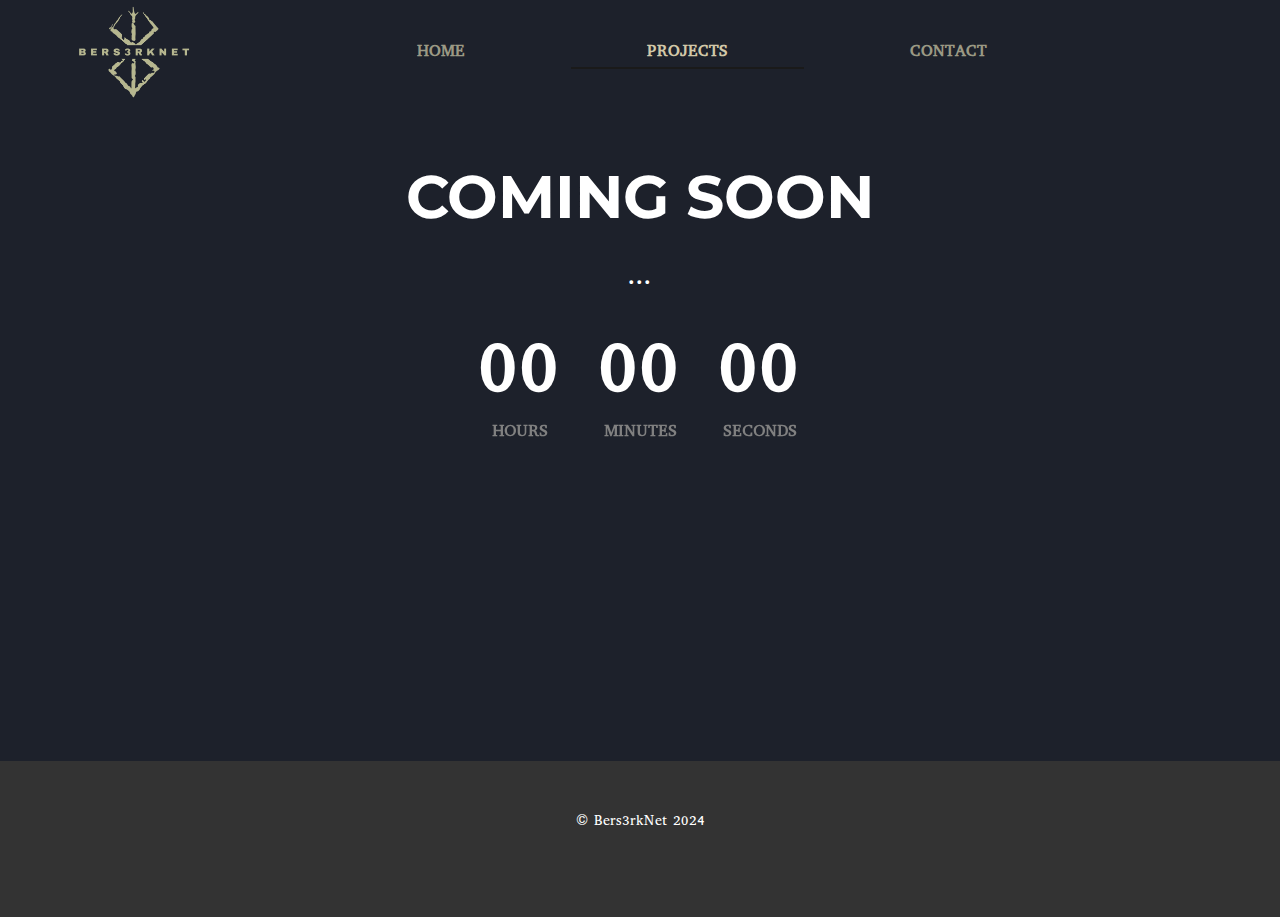
<file: Projects.html>
<!DOCTYPE html>
<html style="font-size: 16px;" lang="es"><head>
    <meta name="viewport" content="width=device-width, initial-scale=1.0">
    <meta charset="utf-8">
    <meta name="keywords" content="COMING SOON">
    <meta name="description" content="">
    <title>Projects</title>
    <link rel="stylesheet" href="./nicepage.css" media="screen">
<link rel="stylesheet" href="Projects.css" media="screen">
    <script class="u-script" type="text/javascript" src="./jquery-1.9.1.min.js" defer=""></script>
    <script class="u-script" type="text/javascript" src="./nicepage.js" defer=""></script>
    <link id="u-theme-google-font" rel="stylesheet" href="https://fonts.googleapis.com/css?family=Abyssinica+SIL:400">
    <link id="u-page-google-font" rel="stylesheet" href="https://fonts.googleapis.com/css?family=Montserrat:100,100i,200,200i,300,300i,400,400i,500,500i,600,600i,700,700i,800,800i,900,900i">
    
    
    
    
    <script type="application/ld+json">{
		"@context": "http://schema.org",
		"@type": "Organization",
		"name": "Bers3rkNet",
		"logo": "./images/Logo_Negro-Photoroom__1___2_-removebg-preview.png"
}</script>
    <meta name="theme-color" content="#595650">
    <meta property="og:title" content="Projects">
    <meta property="og:description" content="">
    <meta property="og:type" content="website">
  <meta data-intl-tel-input-cdn-path="intlTelInput/"></head>
  <body data-path-to-root="./" data-include-products="false" class="u-body u-palette-2-base u-xl-mode" data-lang="es"><header class="u-align-center-sm u-align-center-xs u-clearfix u-header u-palette-2-base u-sticky u-sticky-aa72 u-header" id="sec-204b"><div class="u-clearfix u-sheet u-sheet-1">
        <a href="index.html" class="u-image u-logo u-image-1" data-image-width="500" data-image-height="500" title="Home">
          <img src="./images/logo.png" class="u-logo-image u-logo-image-1">
        </a>
        <nav class="u-align-left u-menu u-menu-one-level u-offcanvas u-menu-1" data-position="menu" data-responsive-from="MD">
          <div class="menu-collapse" style="font-size: 1rem; letter-spacing: 0px; font-weight: 700; text-transform: uppercase;">
            <a class="u-button-style u-custom-active-border-color u-custom-border u-custom-border-color u-custom-borders u-custom-hover-border-color u-custom-padding-bottom u-custom-text-active-color u-custom-text-color u-custom-text-hover-color u-custom-top-bottom-menu-spacing u-nav-link" href="#" style="padding: 8px 4px; font-size: calc(1em + 16px);">
              <svg class="u-svg-link" preserveAspectRatio="xMidYMin slice" viewBox="0 0 302 302" style=""><use xlink:href="#svg-8a8f"></use></svg>
              <svg xmlns="http://www.w3.org/2000/svg" xmlns:xlink="http://www.w3.org/1999/xlink" version="1.1" id="svg-8a8f" x="0px" y="0px" viewBox="0 0 302 302" style="enable-background:new 0 0 302 302;" xml:space="preserve" class="u-svg-content"><g><rect y="36" width="302" height="30"></rect><rect y="236" width="302" height="30"></rect><rect y="136" width="302" height="30"></rect>
</g><g></g><g></g><g></g><g></g><g></g><g></g><g></g><g></g><g></g><g></g><g></g><g></g><g></g><g></g><g></g></svg>
            </a>
          </div>
          <div class="u-custom-menu u-nav-container">
            <ul class="u-nav u-spacing-30 u-unstyled u-nav-1"><li class="u-nav-item"><a class="u-border-2 u-border-active-grey-90 u-border-hover-grey-50 u-border-no-left u-border-no-right u-border-no-top u-button-style u-nav-link u-text-active-palette-3-light-1 u-text-hover-palette-5-light-3 u-text-palette-5-dark-1" href="index.html" style="padding: 8px 76px;">Home</a>
</li><li class="u-nav-item"><a class="u-border-2 u-border-active-grey-90 u-border-hover-grey-50 u-border-no-left u-border-no-right u-border-no-top u-button-style u-nav-link u-text-active-palette-3-light-1 u-text-hover-palette-5-light-3 u-text-palette-5-dark-1" href="Projects.html" style="padding: 8px 76px;">Projects</a>
</li><li class="u-nav-item"><a class="u-border-2 u-border-active-grey-90 u-border-hover-grey-50 u-border-no-left u-border-no-right u-border-no-top u-button-style u-nav-link u-text-active-palette-3-light-1 u-text-hover-palette-5-light-3 u-text-palette-5-dark-1" href="Contact.html" style="padding: 8px 71px 8px 76px;">Contact</a>
</li></ul>
          </div>
          <div class="u-custom-menu u-nav-container-collapse">
            <div class="u-align-center u-black u-container-style u-inner-container-layout u-opacity u-opacity-85 u-sidenav u-sidenav-1" data-offcanvas-width="150">
              <div class="u-inner-container-layout u-sidenav-overflow">
                <div class="u-menu-close"></div>
                <ul class="u-align-center u-nav u-popupmenu-items u-unstyled u-nav-2"><li class="u-nav-item"><a class="u-button-style u-nav-link" href="index.html">Home</a>
</li><li class="u-nav-item"><a class="u-button-style u-nav-link" href="Projects.html">Projects</a>
</li><li class="u-nav-item"><a class="u-button-style u-nav-link" href="Contact.html">Contact</a>
</li></ul>
              </div>
            </div>
            <div class="u-black u-menu-overlay u-opacity u-opacity-70"></div>
          </div>
        </nav>
      </div><style class="u-sticky-style" data-style-id="aa72">.u-sticky-fixed.u-sticky-aa72:before, .u-body.u-sticky-fixed .u-sticky-aa72:before {
borders: top right bottom left !important; border-color: #1d212b !important; border-width: 2px !important
}</style></header>
    <section class="u-align-center u-clearfix u-section-1" id="sec-cb40">
      <div class="u-clearfix u-sheet u-sheet-1">
        <h2 class="u-text u-text-default u-text-1"> COMING SOON</h2>
        <p class="u-large-text u-text u-text-variant u-text-2">... </p>
        <div class="u-countdown u-hidden-xs u-countdown-1" data-target-date="Mon, 18 Mar 2024 13:40:43 GMT" data-type="to-date" data-for="everyone" data-time-left="90m" data-timer-id="dfea" data-target-number="100" data-direction="down" data-start-time="Mon, 11 Mar 2024 01:10:30 GMT" data-frequency="1s" data-after-count="none" data-redirect-url="https://" data-animation-name="customAnimationIn" data-animation-duration="2000">
          <div class="u-countdown-wrapper u-spacing-40">
            <div class="u-countdown-item u-countdown-years u-hidden u-spacing-15 u-countdown-item-1">
              <div class="u-countdown-counter u-spacing-2 u-countdown-counter-1"><div class="u-countdown-number">0</div><div class="u-countdown-number u-hidden">0</div></div>
              <div class="u-countdown-label u-text-grey-50 u-countdown-label-1">Years</div>
            </div>
            <div class="u-countdown-separator u-hidden u-countdown-separator-1"></div>
            <div class="u-countdown-days u-countdown-item u-spacing-15 u-countdown-item-2">
              <div class="u-countdown-counter u-spacing-2 u-countdown-counter-2"><div class="u-countdown-number">7</div><div class="u-countdown-number u-hidden">9</div><div class="u-countdown-number u-hidden">0</div></div>
              <div class="u-countdown-label u-text-grey-50 u-countdown-label-2">Days</div>
            </div>
            <div class="u-countdown-separator u-countdown-separator-2"></div>
            <div class="u-countdown-hours u-countdown-item u-spacing-15 u-countdown-item-3">
              <div class="u-countdown-counter u-spacing-2 u-countdown-counter-3"><div class="u-countdown-number">1</div><div class="u-countdown-number">2</div></div>
              <div class="u-countdown-label u-text-grey-50 u-countdown-label-3">Hours</div>
            </div>
            <div class="u-countdown-separator u-countdown-separator-3"></div>
            <div class="u-countdown-item u-countdown-minutes u-spacing-15 u-countdown-item-4">
              <div class="u-countdown-counter u-spacing-2 u-countdown-counter-4"><div class="u-countdown-number">3</div><div class="u-countdown-number">0</div></div>
              <div class="u-countdown-label u-text-grey-50 u-countdown-label-4">Minutes</div>
            </div>
            <div class="u-countdown-separator u-countdown-separator-4"></div>
            <div class="u-countdown-item u-countdown-seconds u-spacing-15 u-countdown-item-5">
              <div class="u-countdown-counter u-spacing-2 u-countdown-counter-5"><div class="u-countdown-number">0</div><div class="u-countdown-number">0</div></div>
              <div class="u-countdown-label u-text-grey-50 u-countdown-label-5">Seconds</div>
            </div>
            <div class="u-countdown-separator u-hidden u-countdown-separator-5"></div>
            <div class="u-countdown-item u-countdown-numbers u-hidden u-spacing-15 u-countdown-item-6">
              <div class="u-countdown-counter u-spacing-2 u-countdown-counter-6"><div class="u-countdown-number">0</div><div class="u-countdown-number">1</div><div class="u-countdown-number">0</div><div class="u-countdown-number">0</div></div>
              <div class="u-countdown-label u-text-grey-50 u-countdown-label-6">Items</div>
            </div>
          </div>
          <div class="u-countdown-message u-hidden">
            <p>Sorry, the time is up.</p>
          </div>
        </div>
        <div class="u-align-left u-shape u-shape-bottom u-shape-rectangle u-shape-right u-shape-1"></div>
        <div class="u-countdown u-hidden-lg u-hidden-md u-hidden-sm u-hidden-xl u-countdown-2" data-timer-id="8f42" data-type="to-date" data-target-date="Mon, 18 Mar 2024 13:41:28 GMT" data-for="everyone" data-direction="down" data-time-left="750m" data-target-number="100" data-start-time="Mon Mar 11 2024 02:19:51 GMT+0100 (hora estándar de Europa central)" data-frequency="1s" data-after-count="none" data-redirect-url="https://">
          <div class="u-countdown-wrapper u-spacing-20">
            <div class="u-countdown-item u-countdown-years u-hidden u-spacing-10">
              <div class="u-countdown-counter u-countdown-counter-7"><div class="u-countdown-number">0</div><div class="u-countdown-number u-hidden">0</div></div>
              <div class="u-countdown-label u-countdown-label-7">Years</div>
            </div>
            <div class="u-countdown-separator u-hidden u-countdown-separator-6">:</div>
            <div class="u-countdown-days u-countdown-item u-spacing-10">
              <div class="u-countdown-counter u-countdown-counter-8"><div class="u-countdown-number">7</div><div class="u-countdown-number u-hidden">6</div><div class="u-countdown-number u-hidden">0</div></div>
              <div class="u-countdown-label u-countdown-label-8">Days</div>
            </div>
            <div class="u-countdown-separator u-countdown-separator-7">:</div>
            <div class="u-countdown-hours u-countdown-item u-spacing-10">
              <div class="u-countdown-counter u-countdown-counter-9"><div class="u-countdown-number">1</div><div class="u-countdown-number">2</div></div>
              <div class="u-countdown-label u-countdown-label-9">Hours</div>
            </div>
            <div class="u-countdown-separator u-countdown-separator-8">:</div>
            <div class="u-countdown-item u-countdown-minutes u-spacing-10">
              <div class="u-countdown-counter u-countdown-counter-10"><div class="u-countdown-number">3</div><div class="u-countdown-number">0</div></div>
              <div class="u-countdown-label u-countdown-label-10">Minutes</div>
            </div>
            <div class="u-countdown-separator u-countdown-separator-9">:</div>
            <div class="u-countdown-item u-countdown-seconds u-spacing-10">
              <div class="u-countdown-counter u-countdown-counter-11"><div class="u-countdown-number">0</div><div class="u-countdown-number">0</div></div>
              <div class="u-countdown-label u-countdown-label-11">Seconds</div>
            </div>
            <div class="u-countdown-separator u-hidden u-countdown-separator-10">:</div>
            <div class="u-countdown-item u-countdown-numbers u-hidden u-spacing-10">
              <div class="u-countdown-counter u-countdown-counter-12"><div class="u-countdown-number">0</div><div class="u-countdown-number">0</div></div>
              <div class="u-countdown-label u-countdown-label-12">Items</div>
            </div>
          </div>
          <div class="u-countdown-message u-hidden">
            <p>Sorry, the time is up.</p>
          </div>
        </div>
      </div>
    </section>
    
    
    
    
    <footer class="u-align-center u-clearfix u-footer u-grey-80 u-footer" id="sec-9d95"><div class="u-clearfix u-sheet u-sheet-1">
        <p class="u-small-text u-text u-text-variant u-text-1">© Bers3rkNet​ 2024</p>
      </div></footer>
  
</body></html>
</file>
